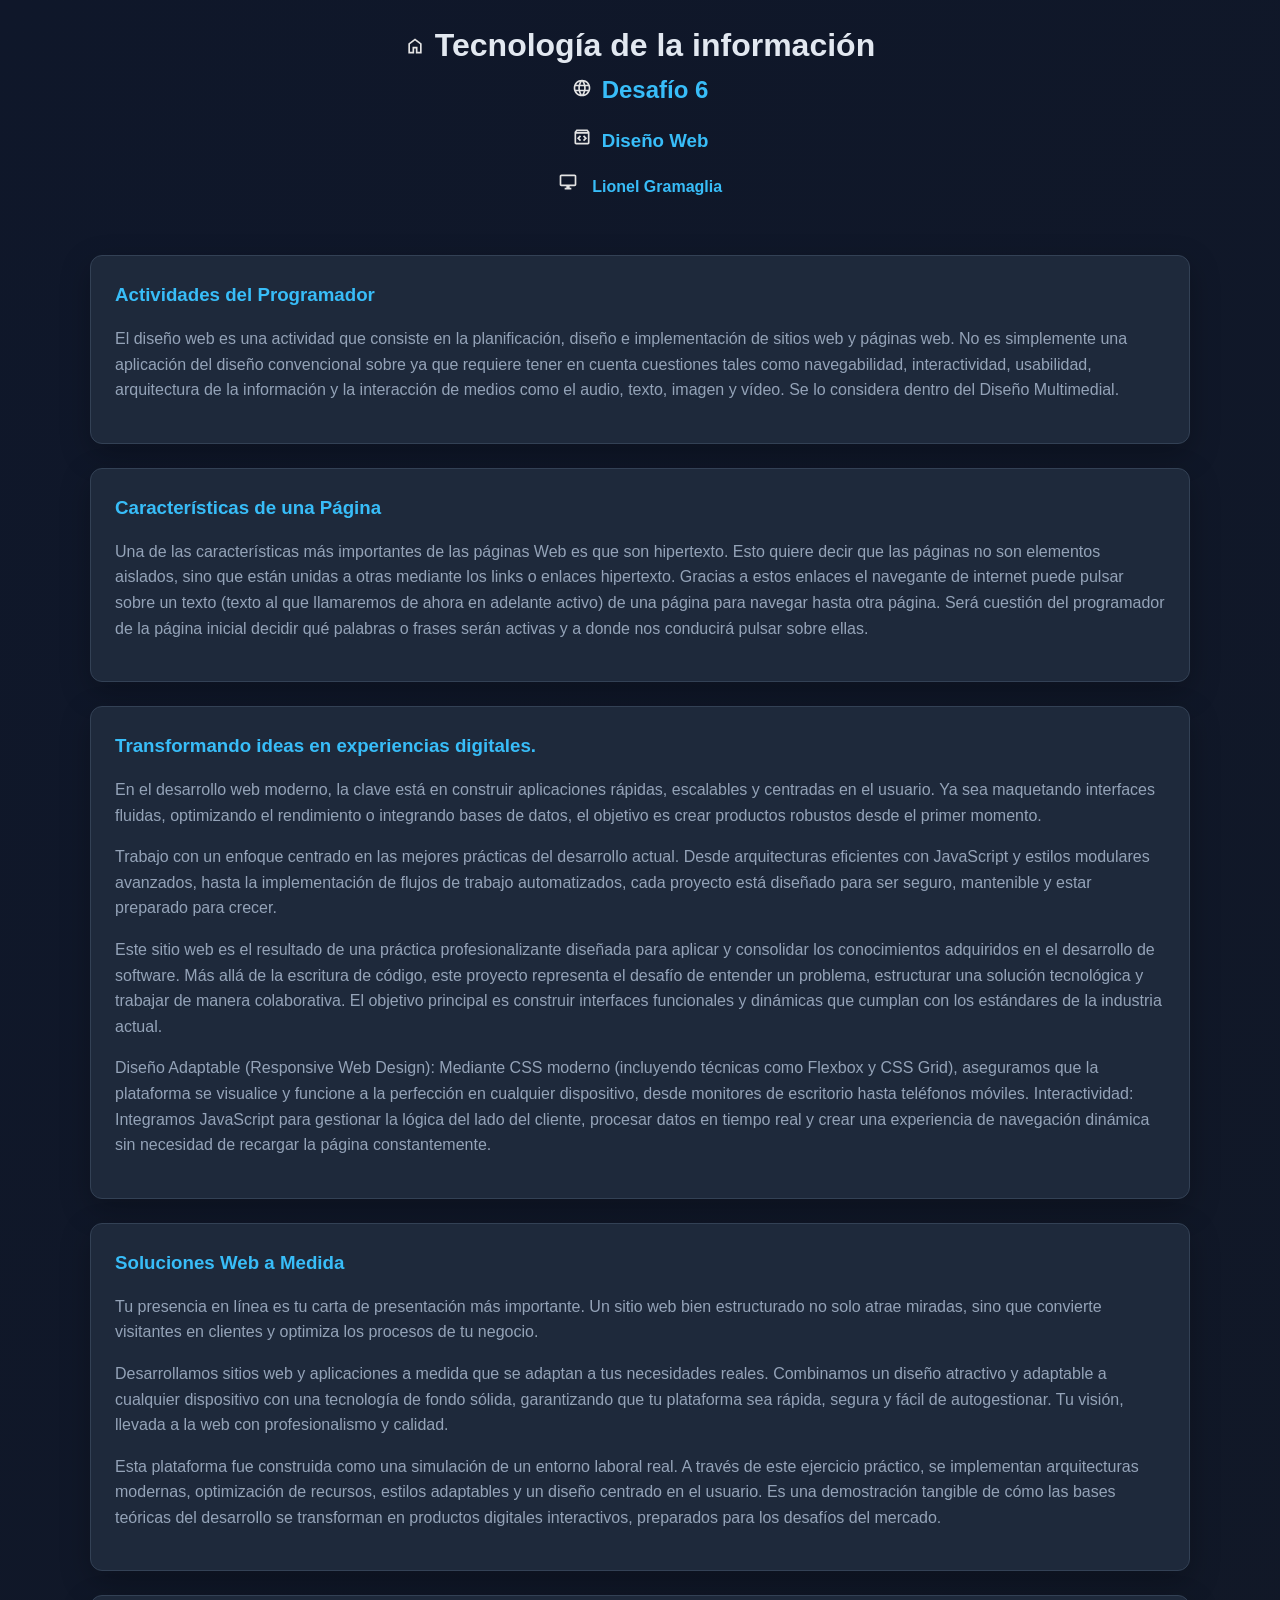
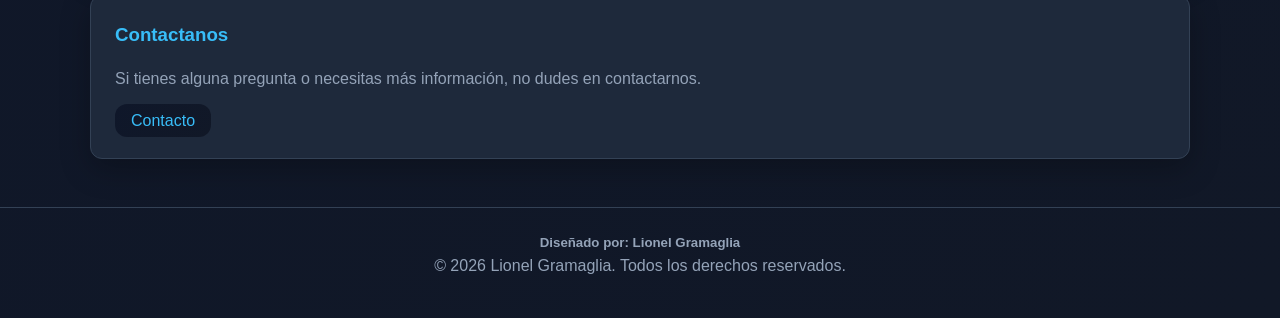
<file: index.html>
<!DOCTYPE html>
<html lang="en">
<head>
    <meta charset="UTF-8">
    <meta name="viewport" content="width=device-width, initial-scale=1.0">
    <title>Inicio</title>
    <link rel="stylesheet" href="./css/styles.css">
    <link rel="shortcut icon" href="./assets/Icons/web-development.png">
</head>
<body>
    <header>
        <h1><img src="./assets/icons/Home.svg">Tecnología de la información</h1>
        <h2><img src="./assets/icons/World.svg">Desafío 6</h2>
        <h3><img src="./assets/icons/Framework.svg">Diseño Web</h3>
        <h4><img src="./assets/icons/PC.svg"> Lionel Gramaglia</h4>
    </header>
    <main>
        <section>
            <h3>Actividades del Programador</h3>
            <p>El diseño web es una actividad que consiste en la planificación, diseño e implementación de sitios web y páginas web. No es simplemente una aplicación del diseño convencional sobre ya que requiere tener en cuenta cuestiones tales como navegabilidad, interactividad, usabilidad, arquitectura de la información y la interacción de medios como el audio, texto, imagen y vídeo. Se lo considera dentro del Diseño Multimedial.</p>
        </section>
        <section>
            <h3>Características de una Página</h3>
            <p>Una de las características más importantes de las páginas Web es que son hipertexto. Esto quiere decir que las páginas no son elementos aislados, sino que están unidas a otras mediante los links o enlaces hipertexto. Gracias a estos enlaces el navegante de internet puede pulsar sobre un texto (texto al que llamaremos de ahora en adelante activo) de una página para navegar hasta otra página. Será cuestión del programador de la página inicial decidir qué palabras o frases serán activas y a donde nos conducirá pulsar sobre ellas.</p>
        </section>
        <section>
            <h3>Transformando ideas en experiencias digitales.</h3>
            <p>En el desarrollo web moderno, la clave está en construir aplicaciones rápidas, escalables y centradas en el usuario. Ya sea maquetando interfaces fluidas, optimizando el rendimiento o integrando bases de datos, el objetivo es crear productos robustos desde el primer momento.</p>
            <p>Trabajo con un enfoque centrado en las mejores prácticas del desarrollo actual. Desde arquitecturas eficientes con JavaScript y estilos modulares avanzados, hasta la implementación de flujos de trabajo automatizados, cada proyecto está diseñado para ser seguro, mantenible y estar preparado para crecer.</p>
            <p>Este sitio web es el resultado de una práctica profesionalizante diseñada para aplicar y consolidar los conocimientos adquiridos en el desarrollo de software. Más allá de la escritura de código, este proyecto representa el desafío de entender un problema, estructurar una solución tecnológica y trabajar de manera colaborativa. El objetivo principal es construir interfaces funcionales y dinámicas que cumplan con los estándares de la industria actual.</p>
            <p>Diseño Adaptable (Responsive Web Design): Mediante CSS moderno (incluyendo técnicas como Flexbox y CSS Grid), aseguramos que la plataforma se visualice y funcione a la perfección en cualquier dispositivo, desde monitores de escritorio hasta teléfonos móviles. 
            Interactividad: Integramos JavaScript para gestionar la lógica del lado del cliente, procesar datos en tiempo real y crear una experiencia de navegación dinámica sin necesidad de recargar la página constantemente.</p>
        </section>
        <section>
            <h3>Soluciones Web a Medida</h3>
            <p>Tu presencia en línea es tu carta de presentación más importante. Un sitio web bien estructurado no solo atrae miradas, sino que convierte visitantes en clientes y optimiza los procesos de tu negocio.</p>
            <p>Desarrollamos sitios web y aplicaciones a medida que se adaptan a tus necesidades reales. Combinamos un diseño atractivo y adaptable a cualquier dispositivo con una tecnología de fondo sólida, garantizando que tu plataforma sea rápida, segura y fácil de autogestionar. Tu visión, llevada a la web con profesionalismo y calidad.</p>
            <p>Esta plataforma fue construida como una simulación de un entorno laboral real. A través de este ejercicio práctico, se implementan arquitecturas modernas, optimización de recursos, estilos adaptables y un diseño centrado en el usuario. Es una demostración tangible de cómo las bases teóricas del desarrollo se transforman en productos digitales interactivos, preparados para los desafíos del mercado.</p>
        </section>
        <section>
            <h3>Contactanos</h3>
            <p>Si tienes alguna pregunta o necesitas más información, no dudes en contactarnos.</p>
            <a href="./contacto.html">Contacto</a>
        </section>
    </main>
    <footer>
        <h5>Diseñado por: Lionel Gramaglia</h5>
        <p>&copy; 2026 Lionel Gramaglia. Todos los derechos reservados.</p>
    </footer>
</body>
</html>
</file>
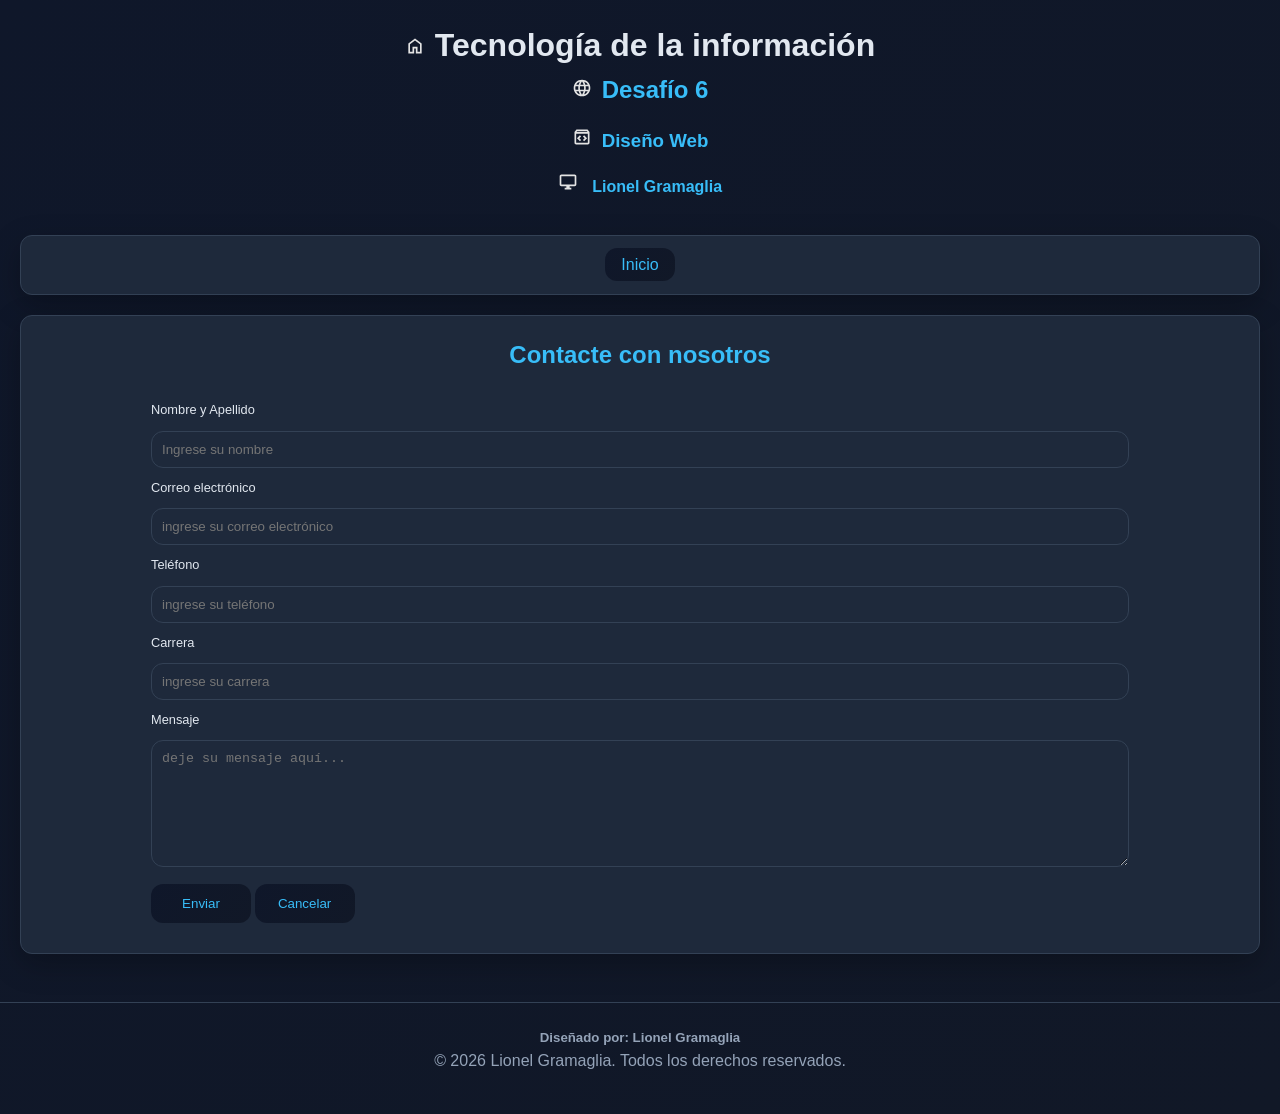
<file: contacto.html>
<!DOCTYPE html>
<html lang="en">

    <head>
        <meta charset="UTF-8">
        <meta name="viewport" content="width=device-width, initial-scale=1.0">
        <title>Contacto</title>
        <link rel="stylesheet" href="./css/styles.css">
        <link rel="shortcut icon" href="./assets/Icons/web-development.png">
    </head>
    <body>
        <header>
            <h1><img src="./assets/icons/Home.svg">Tecnología de la información</h1>
            <h2><img src="./assets/icons/World.svg">Desafío 6</h2>
            <h3><img src="./assets/icons/Framework.svg">Diseño Web</h3>
            <h4><img src="./assets/icons/PC.svg"> Lionel Gramaglia</h4>
        </header>
        <nav>
                <ul>
                    <li><a href="./index.html"> Inicio </a></li>
                </ul>
        </nav>

        <section class="formulario">
            <h2 class="Contacte">Contacte con nosotros</h2>

            <form name="formulario" method="POST" action="">

                <label for="nombre">Nombre y Apellido</label>
                <input type="text" name="nombre" id="nombre" placeholder="Ingrese su nombre" required>

                <label for="correo">Correo electrónico</label>
                <input type="email" name="correo" id="correo" placeholder="ingrese su correo electrónico" required>

                <label for="telefono">Teléfono</label>
                <input type="tel" name="telefono" id="telefono" placeholder="ingrese su teléfono" required>

                <label for="carrera">Carrera</label>
                <input type="text" name="carrera" id="carrera" placeholder="ingrese su carrera" required>

                <label for="msg">Mensaje</label>
                <textarea name="msg" id="msg" placeholder="deje su mensaje aquí..." rows="7"></textarea>

                <button type="submit" class="guardar">Enviar</button>
                <button type="reset" class="cancelar">Cancelar</button>
            </form>
        </section>
        <footer>
            <h5>Diseñado por: Lionel Gramaglia</h5>
            <p>&copy; 2026 Lionel Gramaglia. Todos los derechos reservados.</p>
        </footer>
    </body>
</html>
</file>
<file: css/styles.css>
:root {
  --color-superficie: #1e293b;
  --color-principal: #38bdf8;
  --color-texto: #e2e8f0;
  --color-texto-secundario: #94a3b8;
  --color-borde: #334155;
  --sombra: 0 10px 30px rgba(0, 0, 0, 0.25);
  --radio: 12px;
}

* {
  box-sizing: border-box;
  margin: 0;
  padding: 0;
}

html {
  scroll-behavior: smooth;
}

body {
  min-height: 100vh;
  background: linear-gradient(135deg, #0f172a, #111827);
  color: var(--color-texto);
  font-family: "Segoe UI", Arial, sans-serif;
  line-height: 1.6;
}

header {
  margin-top: 20px  ;
  position: relative;
  overflow: hidden;
  Text-align: center;
}

header img{
  width: 20px;
  height: 20px;
  margin-right: 10px;
}

main {
  width: min(1100px, 92%);
  margin: 2.5rem auto;
}

section{
  background: var(--color-superficie);
  border: 1px solid var(--color-borde);
  border-radius: var(--radio);
  box-shadow: var(--sombra);
  padding: 1.5rem;
  margin-bottom: 1.5rem;
}

h2,
h3,
h4 {
  color: var(--color-principal);
  margin-bottom: 1rem;
}

p {
  color: var(--color-texto-secundario);
  margin-bottom: 1rem;
}

a{
  color: var(--color-principal);
  text-decoration: none;
  transition: color 0.3s ease;
  background: linear-gradient(135deg, #0f172a, #111827);
  padding: 0.5rem 1rem;
  border-radius: var(--radio);
}

footer {
  margin-top: 3rem;
  padding: 1.5rem;
  border-top: 1px solid var(--color-borde);
  color: var(--color-texto-secundario);
  text-align: center;
}

/* Formulario de contacto */
nav{
  background: var(--color-superficie);
  border: 1px solid var(--color-borde);
  border-radius: var(--radio);
  box-shadow: var(--sombra);
  padding: 1rem;
  margin: 20px;
}

nav ul {
  list-style: none;
  display: flex;
  justify-content: center;
  gap: 1rem;
}

nav ul li a {
  color: var(--color-principal);
  text-decoration: none;
  transition: color 0.3s ease;
}

.Contacte {
  color: var(--color-principal);
  margin-bottom: 1rem;
  text-align: center;
}

.formulario {
  padding: 20px;
  margin: 20px;
  border-radius: var(--radio);
}

form {
  font-size: 0.8rem;
  margin: 0 100px;
  padding: 10px;
}

input,
textarea {
  width: 100%;
  padding: 10px;
  margin: 10px 0;
  border: 1px solid var(--color-borde);
  border-radius: var(--radio);
  background: var(--color-superficie);
  color: var(--color-texto);
}

button {
  background: linear-gradient(135deg, #0f172a, #111827);
  color: var(--color-principal);
  border: none;
  padding: 0.75rem;
  border-radius: var(--radio);
  cursor: pointer;
  width: 100px;
}
</file>
